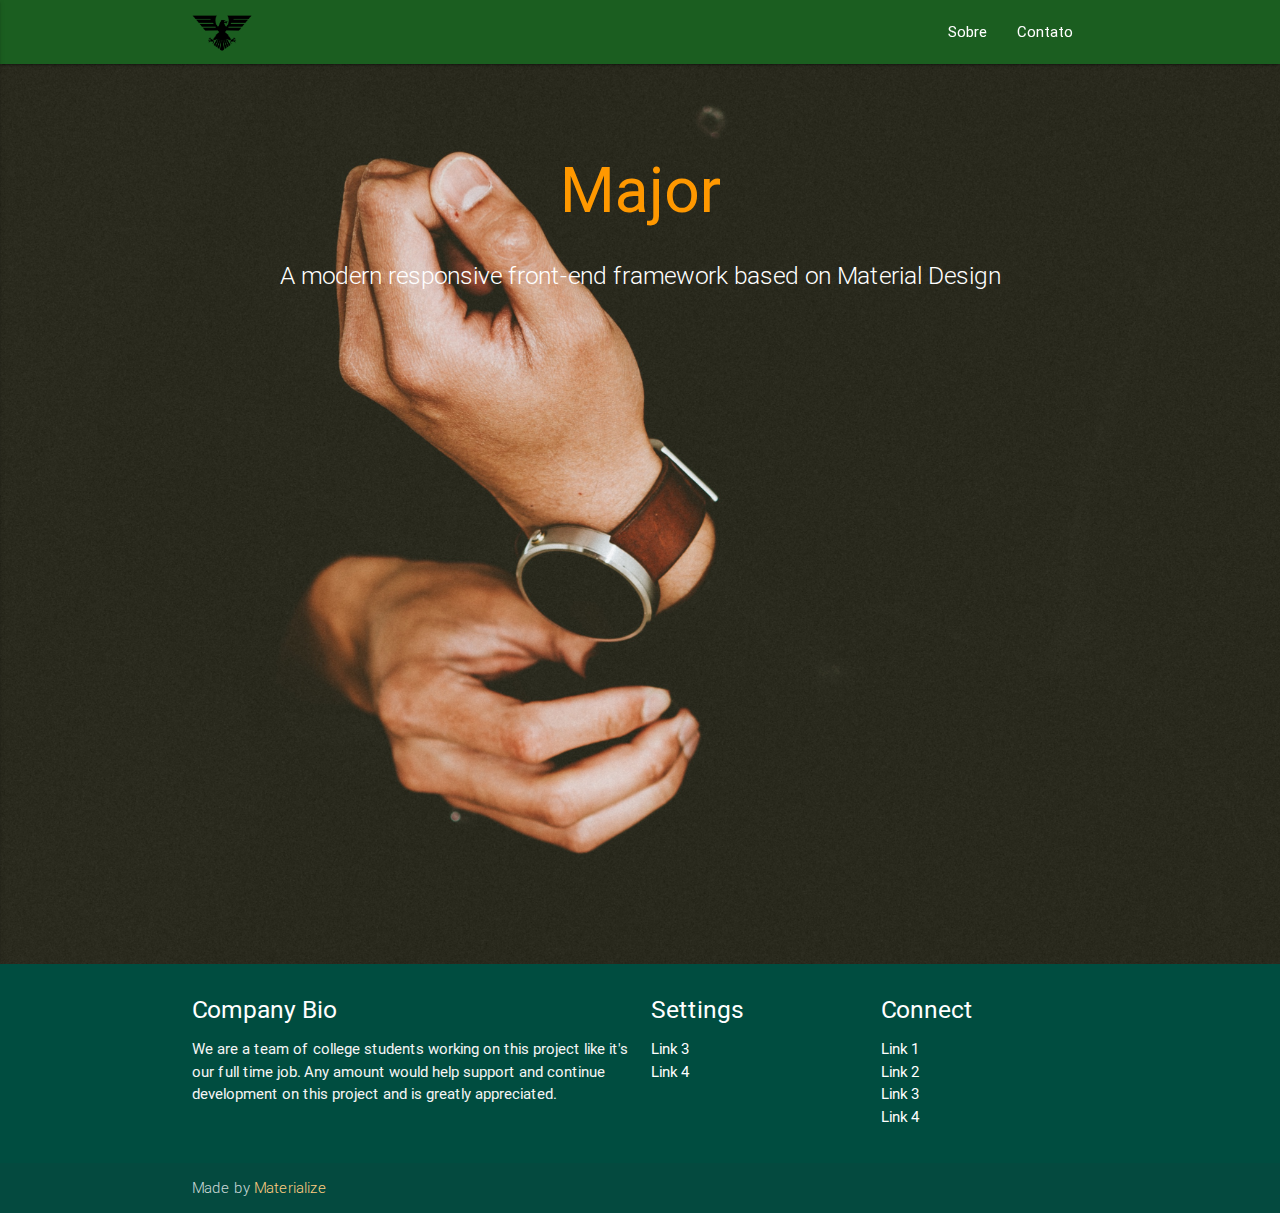
<file: index.html>
<!DOCTYPE html>
<html>
	<head>
		<meta http-equiv="Content-Type" content="text/html; charset=UTF-8"/>
		<meta name="viewport" content="width=device-width, initial-scale=1.0"/>
		<!--Import Google Icon Font-->
		<link href="http://fonts.googleapis.com/icon?family=Material+Icons" rel="stylesheet">
		<!--Import materialize.css-->
		<link type="text/css" rel="stylesheet" href="materialize/css/materialize.min.css"  media="screen,projection"/>
		<!--Let browser know website is optimized for mobile-->
		<link type="text/css" rel="stylesheet" href="style/app.css">
		<title>Major</title>
	</head>
	<body>
		<!--NAVBAR-->
		<div class="navbar-fixed">
			<nav class="green darken-4">
				<div class="nav-wrapper container">
				<a href="#!" class="brand-logo"><img src="public/eagle.png"></a>
				<a href="#" data-activates="mobile-demo" class="button-collapse"><i class="material-icons">menu</i></a>
				<ul class="right hide-on-med-and-down">
					<li><a href="templates/sobre.html">Sobre</a></li>
					<li><a href="templates/contato.html">Contato</a></li>
				</ul>
				<ul class="side-nav" id="mobile-demo">
					<li><a href="templates/sobre.html">Sobre</a></li>
					<li><a href="templates/contato.html">Contato</a></li>
				</ul>
				</div>
			</nav>
		</div>
		<!--CONTENT-->
		<div class="section no-pad-bot" id="index-banner">
			<div class="container">
				<br><br>
				<h1 class="header center orange-text">Major</h1>
				<div class="row center">
					<h5 class="header col s12 light white-text">A modern responsive front-end framework based on Material Design</h5>
				</div>
				<!--<div class="row center">
					<a href="http://materializecss.com/getting-started.html" id="download-button" class="btn-large waves-effect waves-light blue darken-4">Get Started</a>
				</div>-->
				<!--<br><br>-->
			</div>
		</div>
		<footer class="page-footer teal darken-4">
			<div class="container">
			<div class="row">
				<div class="col l6 s12">
				<h5 class="white-text">Company Bio</h5>
				<p class="grey-text text-lighten-4">We are a team of college students working on this project like it's our full time job. Any amount would help support and continue development on this project and is greatly appreciated.</p>


				</div>
				<div class="col l3 s12">
				<h5 class="white-text">Settings</h5>
				<ul>
					<li><a class="white-text" href="#!">Link 3</a></li>
					<li><a class="white-text" href="#!">Link 4</a></li>
				</ul>
				</div>
				<div class="col l3 s12">
				<h5 class="white-text">Connect</h5>
				<ul>
					<li><a class="white-text" href="#!">Link 1</a></li>
					<li><a class="white-text" href="#!">Link 2</a></li>
					<li><a class="white-text" href="#!">Link 3</a></li>
					<li><a class="white-text" href="#!">Link 4</a></li>
				</ul>
				</div>
			</div>
			</div>
			<div class="footer-copyright">
			<div class="container">
			Made by <a class="orange-text text-lighten-3" href="http://materializecss.com">Materialize</a>
			</div>
			</div>
		</footer>

		<!--SCRIPTS-->
		<!--Import jQuery before materialize.js-->
		<script type="text/javascript" src="https://code.jquery.com/jquery-2.1.1.min.js"></script>
		<script type="text/javascript" src="materialize/js/materialize.min.js"></script>
		<!--<link rel="import" href="templates/navigation.html">-->
		<script type="text/javascript" src="controller/nav.js"></script>		
	</body>

</html>
</file>
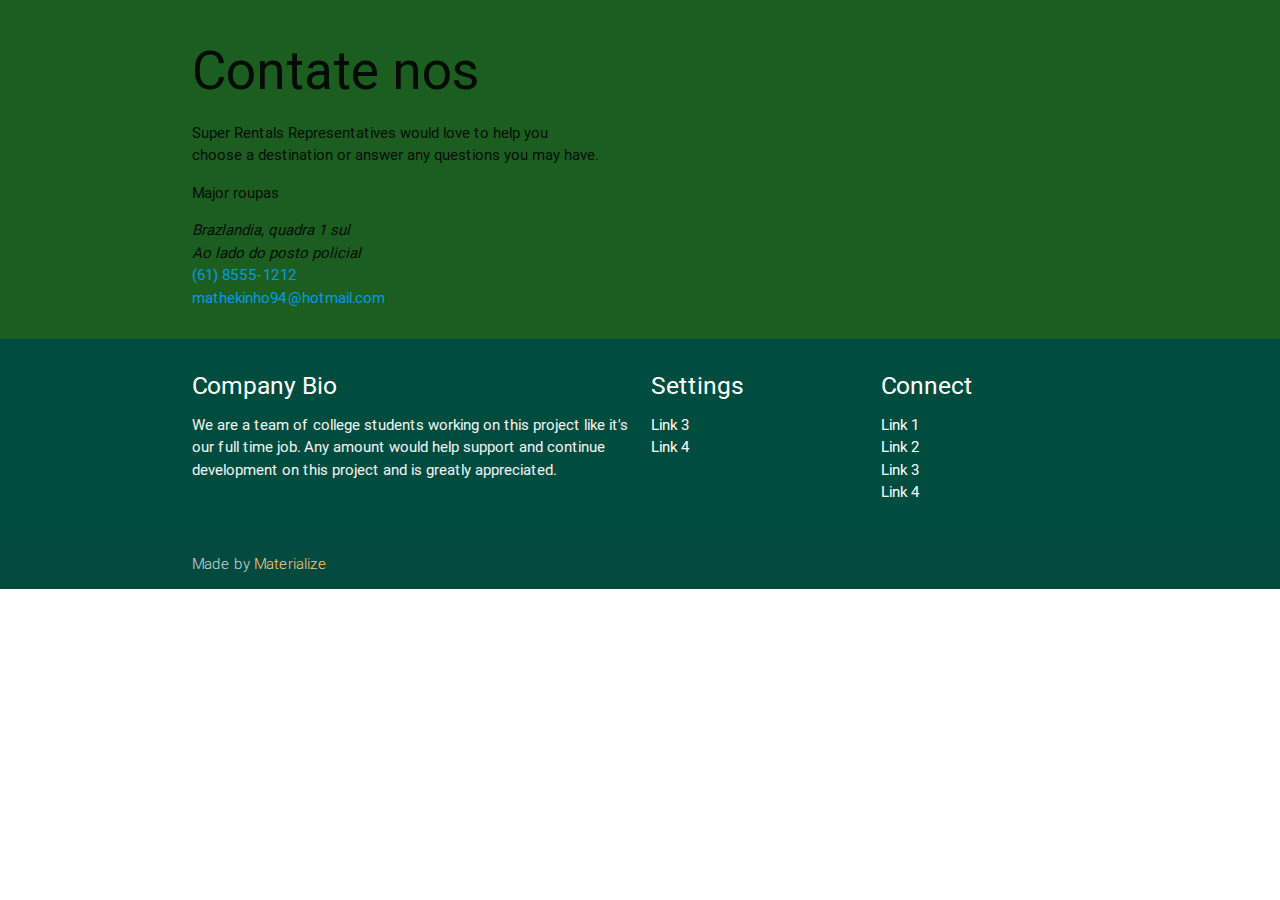
<file: templates/contato.html>
<!DOCTYPE html>
<head>
    <meta http-equiv="Content-Type" content="text/html; charset=UTF-8"/>
    <meta name="viewport" content="width=device-width, initial-scale=1.0"/>
    <!--Import Google Icon Font-->
    <link href="http://fonts.googleapis.com/icon?family=Material+Icons" rel="stylesheet">
    <!--Import materialize.css-->
    <link type="text/css" rel="stylesheet" href="../materialize/css/materialize.min.css"  media="screen,projection"/>
    <!--Let browser know website is optimized for mobile-->
    <link type="text/css" rel="stylesheet" href="../style/app.css">
    <title>Major</title>
</head>
<body>
    <div class="section green darken-4">
        <div class="container">
            <div class="jumbo">
            <div class="right tomster"></div>
            <h2>Contate nos</h2>
            <p>
                Super Rentals Representatives would love to help you<br>choose a destination or answer
                any questions you may have.
            </p>
            <p>
                Major roupas
                <address>
                    Brazlandia, quadra 1 sul<br>
                    Ao lado do posto policial
                </address>
                <a href="tel:503.555.1212">(61) 8555-1212</a><br>
                <a href="mailto:mathekinho94@hotmail.com.com">mathekinho94@hotmail.com</a>
            </p>
            </div>
        </div>
    </div>
    <footer class="page-footer teal darken-4">
        <div class="container">
        <div class="row">
            <div class="col l6 s12">
            <h5 class="white-text">Company Bio</h5>
            <p class="grey-text text-lighten-4">We are a team of college students working on this project like it's our full time job. Any amount would help support and continue development on this project and is greatly appreciated.</p>


            </div>
            <div class="col l3 s12">
            <h5 class="white-text">Settings</h5>
            <ul>
                <li><a class="white-text" href="#!">Link 3</a></li>
                <li><a class="white-text" href="#!">Link 4</a></li>
            </ul>
            </div>
            <div class="col l3 s12">
            <h5 class="white-text">Connect</h5>
            <ul>
                <li><a class="white-text" href="#!">Link 1</a></li>
                <li><a class="white-text" href="#!">Link 2</a></li>
                <li><a class="white-text" href="#!">Link 3</a></li>
                <li><a class="white-text" href="#!">Link 4</a></li>
            </ul>
            </div>
        </div>
        </div>
        <div class="footer-copyright">
        <div class="container">
        Made by <a class="orange-text text-lighten-3" href="http://materializecss.com">Materialize</a>
        </div>
        </div>

        <!--SCRIPTS-->
		<!--Import jQuery before materialize.js-->
		<script type="text/javascript" src="https://code.jquery.com/jquery-2.1.1.min.js"></script>
		<script type="text/javascript" src="../materialize/js/materialize.min.js"></script>
    </footer>
</body>
</file>
<file: style/app.css>
body{
    height: 100%;
}

#index-banner {
    background-image: url("../public/home-background.jpg");
    background-size: cover;
    background-position: center;
    height: 100vh;
}

.brand-logo img {
    width: 60px;
    height: auto;
    margin-top: 25%;
    /*margin-left: 15%;*/
}

footer.page-footer{
    margin-top: 0px;
}
</file>
